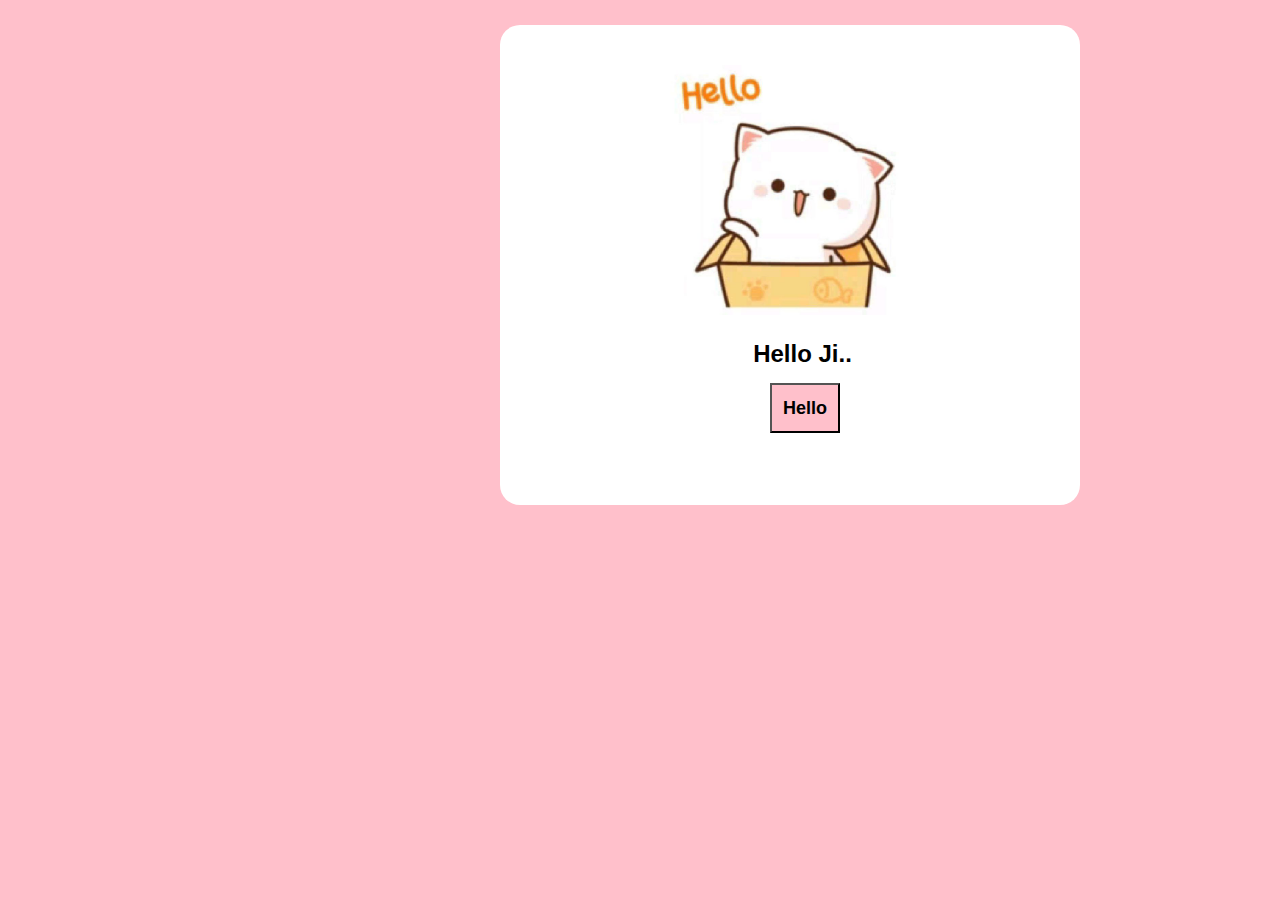
<file: index.html>
<html>
<head>
<meta charset="UTF-8">
<meta name="viewport" content="width-device-width, initial-scale=1.0">
<title>Momos Khane Chale</title>
<link href="momos.css" rel="stylesheet">
</head>
<body>
<div class="box">
<div class="header">
<img src="palak/hello.jpg">
<p>Hello Ji..</p>
<button><a href="khane.html">Hello</a></button>
</div>
</div>
</body>
</html>
</file>
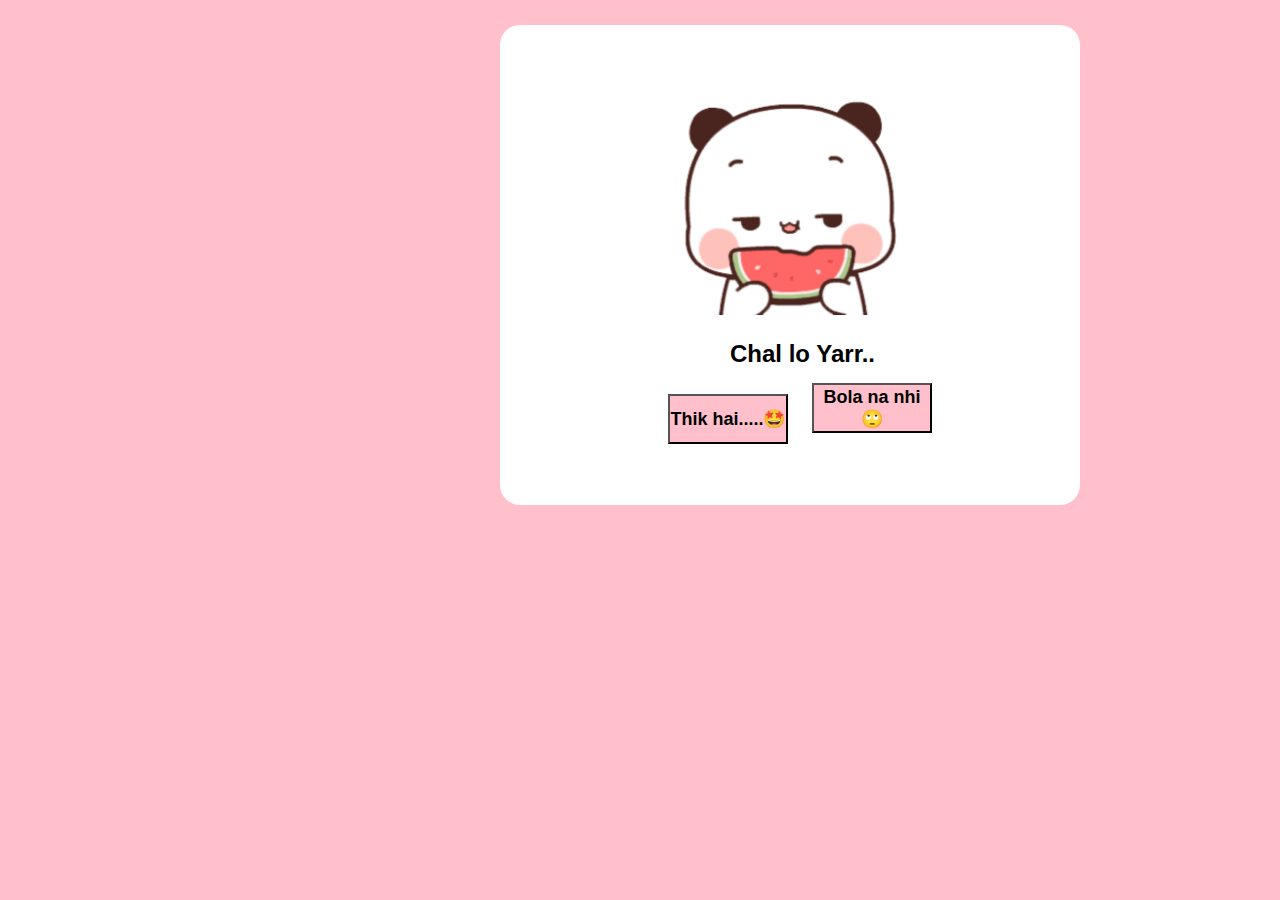
<file: badiayi.html>
<html>
<head>
<meta charset="UTF-8">
<meta name="viewport" content="width-device-width, initial-scale=1.0">
<title>Momos Khane Chale</title>
<link href="momos.css" rel="stylesheet">


</head>
<body>
<div class="box">
<div class="header">
<img src="palak/plz5.gif">
<p>Chal lo Yarr..</p>
<button class="btn"><a href="final.html">Thik hai.....🤩</a></button>
<button class="btn"><a href="final.html">Bola na nhi🙄</a></button>
</div>
</div>
</body>
</html>
</file>
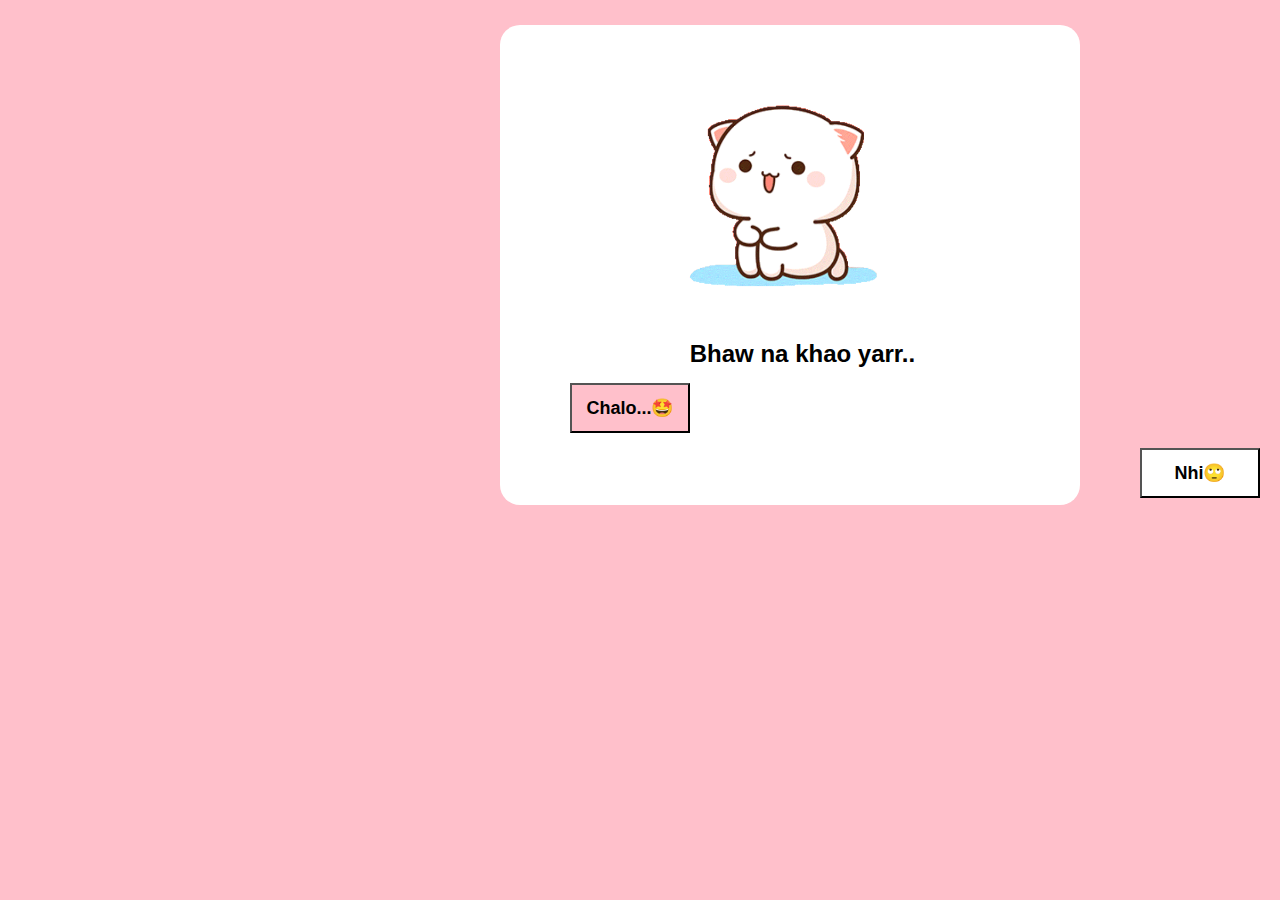
<file: batado.html>
<html>
<head>
<meta charset="UTF-8">
<meta name="viewport" content="width-device-width, initial-scale=1.0">
<title>Momos Khane Chale</title>
<link href="momos.css" rel="stylesheet">
<style>
.header .btn{
height:50px;
width:120px;
background:pink;
margin-left:30px;
display:block;
}

.header .btns{
height:50px;
width:120px;
background:white;
margin-left:600px;
}

.header .btns a:hover{
color:pink;
}

</style>
</head>
<body>
<div class="box">
<div class="header">
<img src="palak/plz2.gif">
<p>Bhaw na khao yarr..</p>
<button class="btn"><a href="final.html">Chalo...🤩</a></button>
<button class="btns"><a href="bool.html">Nhi🙄</a></button>
</div>
</div>
</body>
</html>
</file>
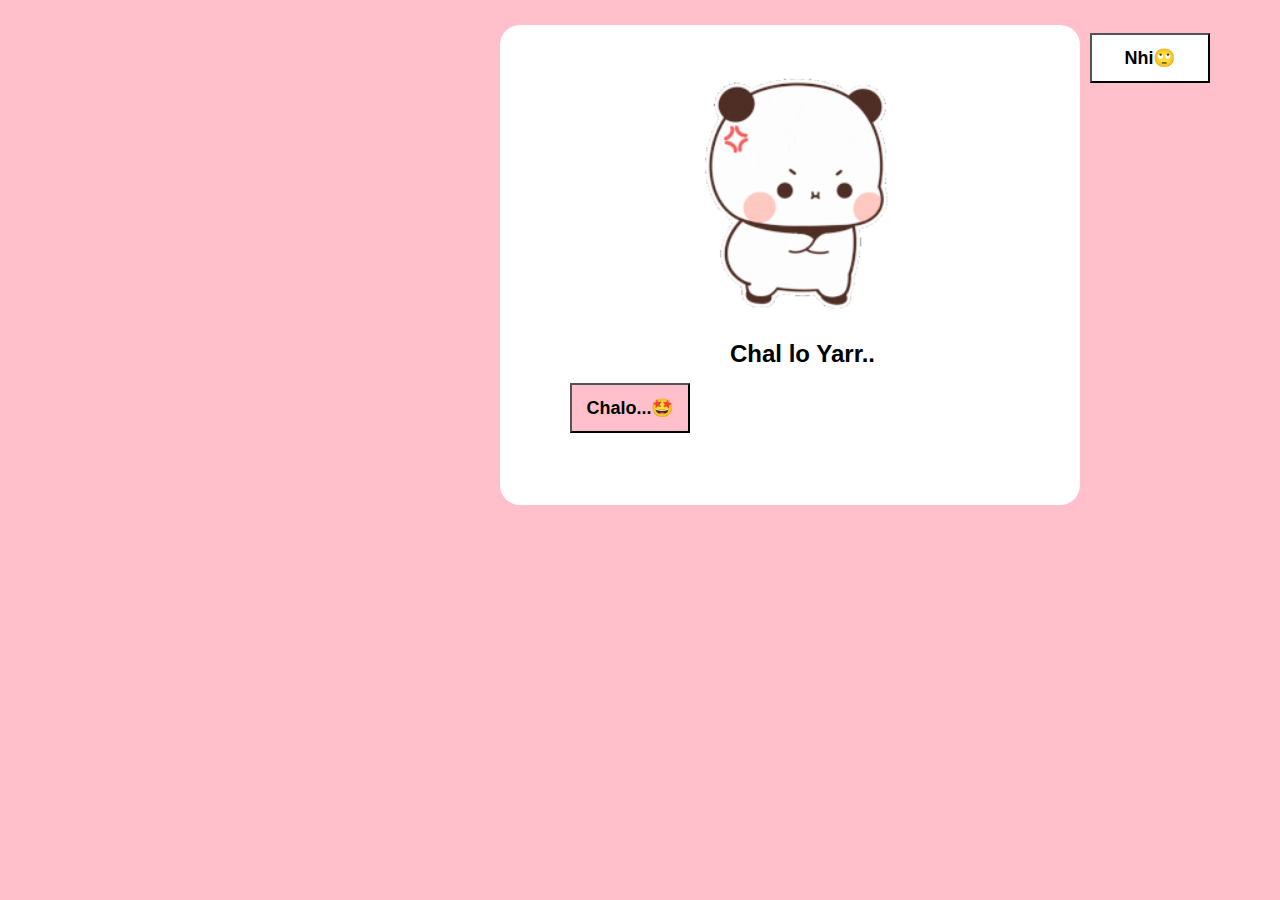
<file: bolo.html>
<html>
<head>
<meta charset="UTF-8">
<meta name="viewport" content="width-device-width, initial-scale=1.0">
<title>Momos Khane Chale</title>
<link href="momos.css" rel="stylesheet">
<style>
.header .btn{
height:50px;
width:120px;
background:pink;
margin-left:30px;
display:block;
}

.header .btns{
height:50px;
width:120px;
background:white;
margin-top:-400;
margin-left:550px;
}

.header .btns a:hover{
color:pink;
}

</style>
</head>
<body>
<div class="box">
<div class="header">
<img src="palak/plz4.gif">
<p>Chal lo Yarr..</p>
<button class="btn"><a href="final.html">Chalo...🤩</a></button>
<button class="btns"><a href="badiayi.html">Nhi🙄</a></button>
</div>
</div>
</body>
</html>
</file>
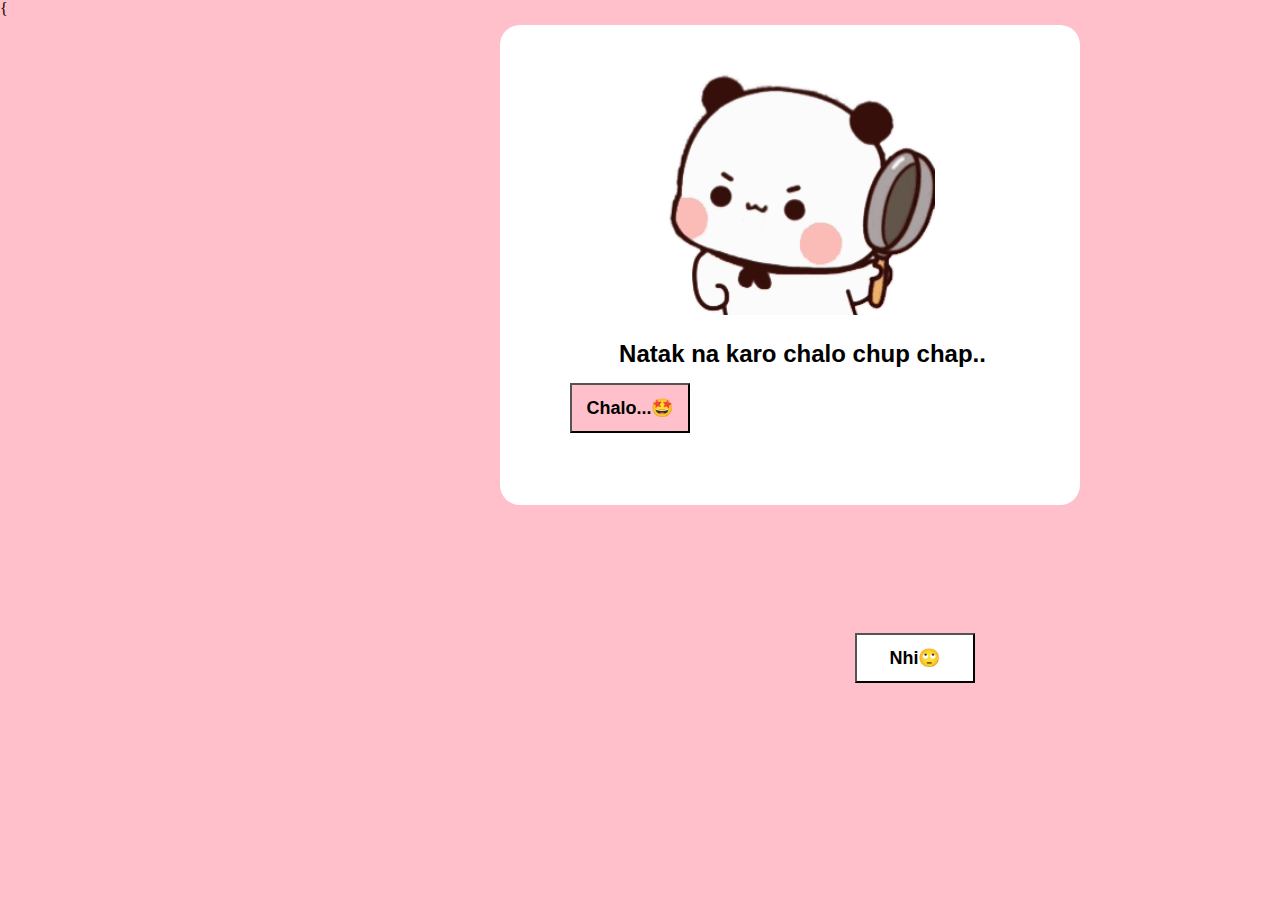
<file: bool.html>
<html>
<head>
<meta charset="UTF-8">
<meta name="viewport" content="width-device-width, initial-scale=1.0">
<title>Momos Khane Chale</title>
<link href="momos.css" rel="stylesheet">
<style>
.header .btn{
height:50px;
width:120px;
background:pink;
margin-left:30px;
display:block;
}

.header .btns{
height:50px;
width:120px;
background:white;
margin-top:200;
margin-left:250px;
}

.header .btns a:hover{
color:pink;
}

</style>
</head>
<body>
<div class="box">
<div class="header">
<img src="palak/plz3.gif">
<p>Natak na karo chalo chup chap..</p>
<button class="btn"><a href="final.html">Chalo...🤩</a></button>
<button class="btns"><a href="bolo.html">Nhi🙄</a></button>
</div>
</div>
</body>
</html>{
</file>
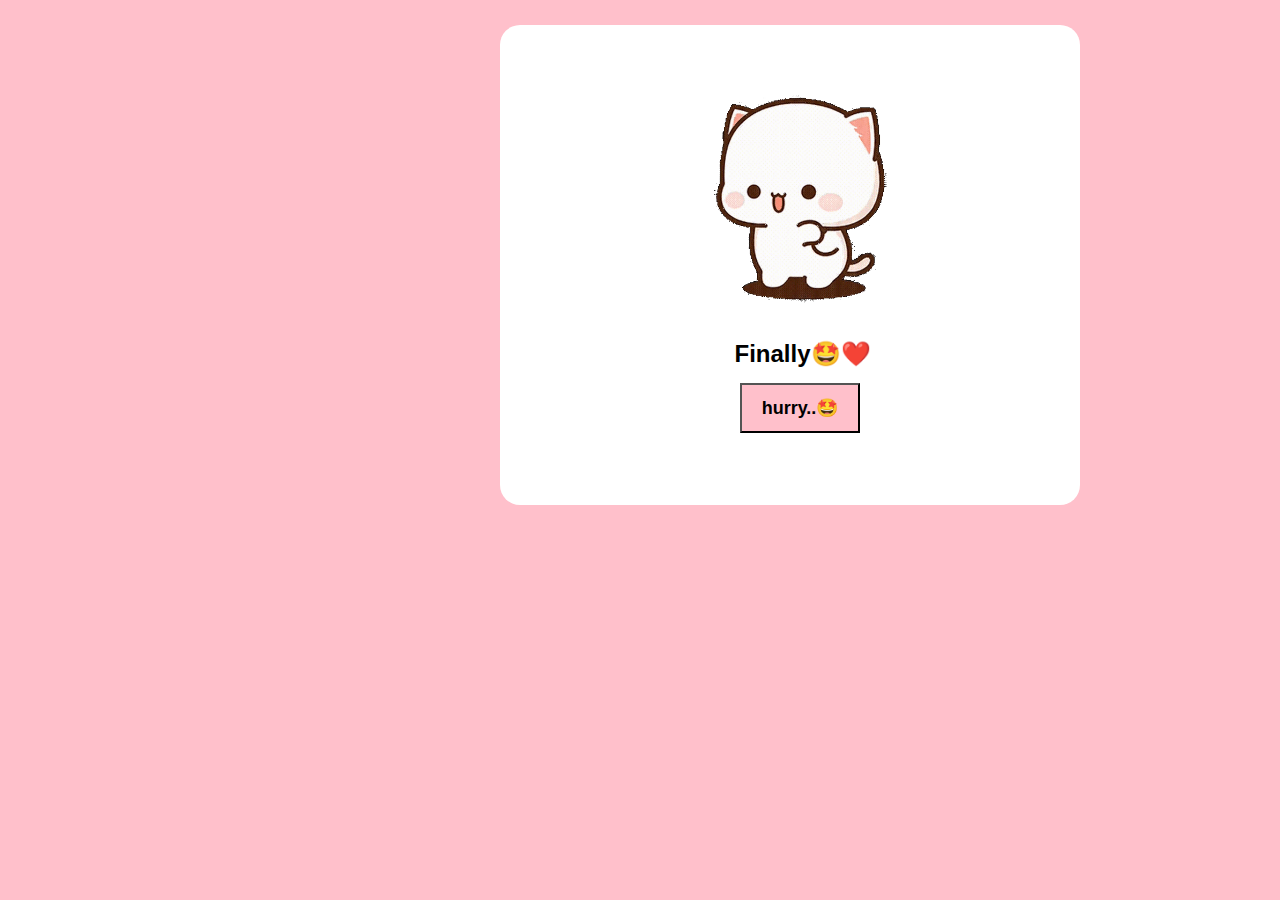
<file: final.html>
<html>
<head>
<meta charset="UTF-8">
<meta name="viewport" content="width-device-width, initial-scale=1.0">
<title>Momos Khane Chale</title>
<link href="momos.css" rel="stylesheet">
</head>
<body>
<div class="box">
<div class="header">
<img src="palak/plz6.gif">
<p>Finally🤩❤️</p>
<button class="btn"><a href="">hurry..🤩</a></button>
</div>
</div>
</body>
</html>
</file>
<file: momos.css>
*{
	margin:0;
	padding:0;
}

body{
	background:pink;
	display:flex;
}

.box{
	display: flex;
	justify-content: center;
	align-items: center;
	padding: 40px;
	text-align: center;
	align-items:center;
	position:absolute;
	width:500px;
	background:white;
	margin-left:500px;
	display:block;
	height:400px;
	margin-top:25px;
	border-radius:20px;
}

.header img{
	display:flex;
	display:block;
	height:250px;
	justify-content:center;
	align-items:center;
	position:relative;
	margin-left:125px;
	flex:wrap;
}

.header p {
	font-family:arial;
	font-size:24px;
	font-weight:bold;
	justify-content:center;
	display:flex;
	margin-left:25px;
	margin-top:25px;
}

.header button{
	height:50px;
	width:70px;
	margin-left:30px;
	margin-top:15px;
	font-size:18px;
	background:pink;
	
}

.header button a{
	text-decoration:none;
	color:black;
	font-weight:bold;
	&:hover{
		color:white;
	}
}

.header .btn{
	height:50px;
	width:120px;
	background:pink;
	margin-left:20px;
}

@media (max-width:789px)
{
	.box{
	margin-left:0px;
}
.header img{
	justify-content:left;
	display:flex;
}
}
</file>
